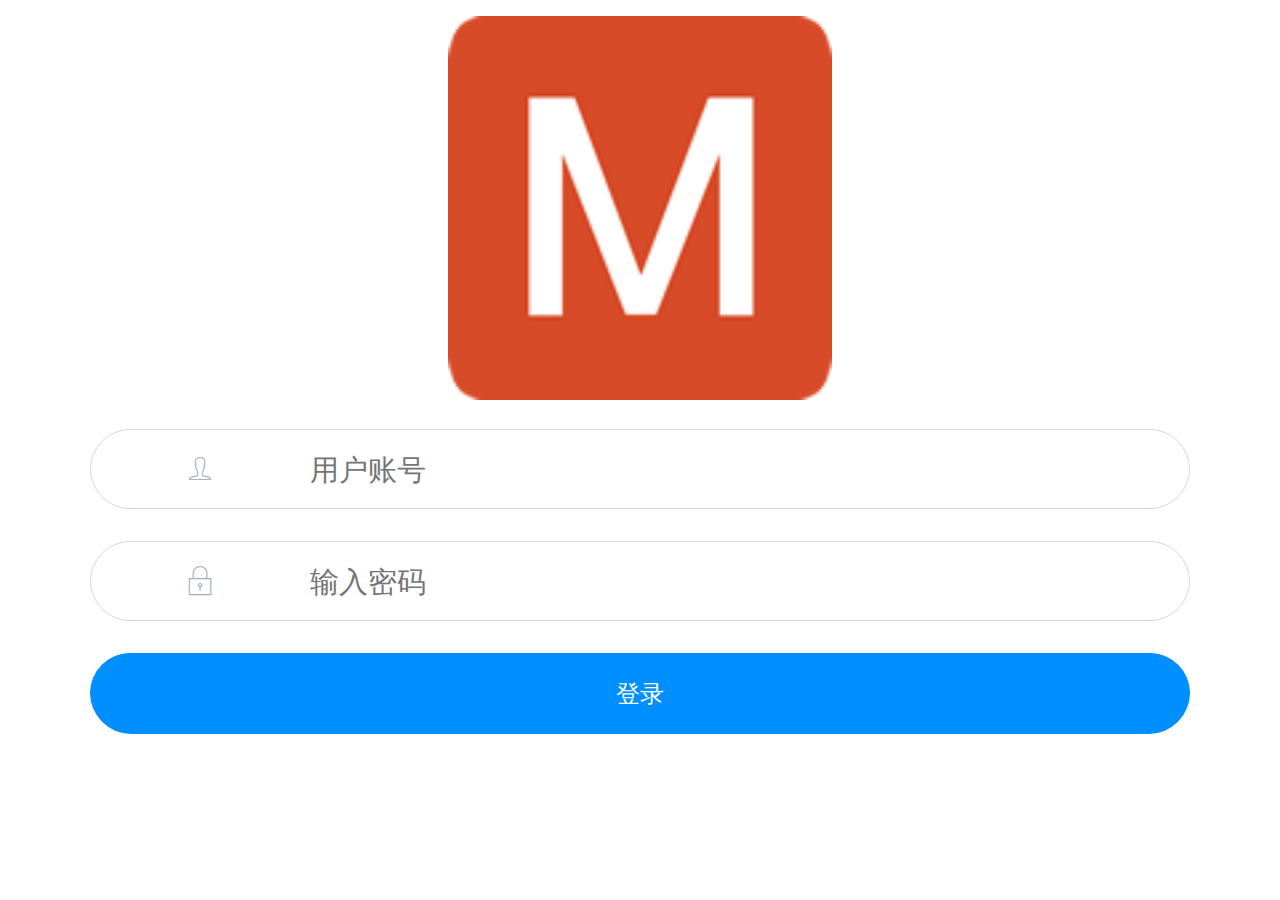
<file: mAPP/login.html>
<!doctype html>
<html>

	<head>
		<meta charset="UTF-8">
		<title>登录</title>
		<script type="text/javascript" src="js/fontSize.js" ></script>
		<meta name="viewport" content="width=device-width,initial-scale=1,minimum-scale=1,maximum-scale=1,user-scalable=no" />
		<link href="css/mui.min.css" rel="stylesheet" />
		<link rel="stylesheet" href="css/style.css" />
		<style>
			html,
			body {
				background-color: #FFFFFF;
				height: 100%;
			}
			.mui-bar{background-color: #FFFFFF;}
			.mui-bar-nav{-webkit-box-shadow: none;box-shadow: none;}
			.mui-content { text-align: center; background-color: white; height: 100%; }  
			.logo { width: 30%; margin-top: .2rem; }  
			.input { background-color: white; border: solid 1px #AAAAAA; border-radius: 30px; width: 80%; height: 0.9rem; display: inline-flex; margin: 0 auto; margin-top: 0.3rem; }  
			.input img { width: 0.50rem; height: 0.50rem; margin: auto 0px; margin-left: 15px; }  
			.input input { border: none; height: 100%; margin: auto 0px; margin-left: 0px; margin-right: 20px; padding-left: 5px; }  
			.userLogin {border: none;background-color: #008FFF;font-size: .3rem; width: 100%; height: 1rem; text-align: center; border-radius: 100px; }
			
			.middle-func{padding-bottom: 1.5rem;}
			.middle-func div{background:white;height:1rem;line-height: 1rem;width: 86%; margin-left: 7%; margin-top:.3rem;margin-bottom:.4rem;text-align: center; border-radius: 100px; border: 1px solid #d7d7d7;}
			.middle-func input[type=text], 
			.middle-func input[type=password]{padding: .1rem 0;font-size:.36rem;border: none;width: 70%; float: right; margin: .2rem 10% .2rem 0; height: .6rem;line-height: 1.6;}
			.middle-func .iconfont,.middle-func .mui-icon{color:#a6b0bd;font-size: .45rem;margin-top: .25rem;}
			.middle-func .user-div{border: 1px solid #008FFF; background: #008FFF;}
			.middle-func .doct-div{ border: 1px solid #008FFF; background: white;}
			
		</style>
	</head>

	<body>
		<div class="mui-content">
			<img class="logo" src="images/logo.png" />
			<div class="middle-func">
				<div>
					<span class="mui-icon mui-icon-person"></span>
					<input id="mobilePhone" type="text" class="" placeholder="用户账号"/>
				</div>
				<div>
					<span class="mui-icon mui-icon-locked"></span>
					<input type="passWord" class="" id="passWord" placeholder="输入密码"/>
				</div>
				<div class="user-div">
				<button id="userLogin" class="userLogin mui-btn mui-btn-primary" data-loading-text="正在登录...">
					登录
				</button>
				</div>
			</div>
		</div>
	<body>
		<script src="js/mui.min.js"></script>
		<script type="text/javascript">
			mui.init()
			mui.plusReady(function(){
				document.querySelector("#userLogin").addEventListener('tap',function(){
					console.log("ddd")
					plus.webview.getSecondWebview().close();
				})
				setTimeout(function(){
					plus.navigator.closeSplashscreen();
				},5000)
			})
		</script>
	</body>

</html>
</file>
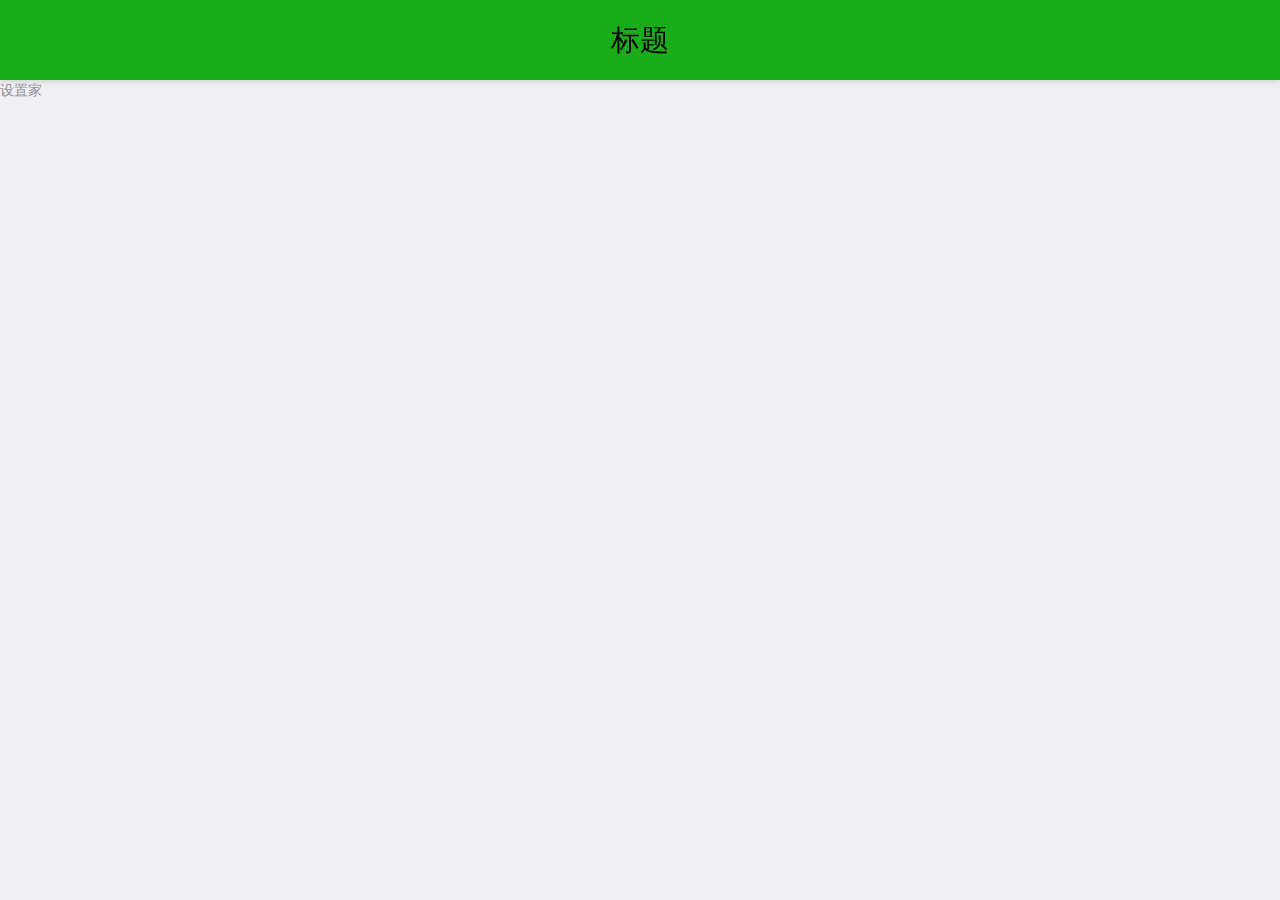
<file: mAPP/html/setting.html>
<!DOCTYPE html>
<html>

	<head>
		<meta charset="utf-8">
		<title>Hello MUI</title>
		<meta name="viewport" content="width=device-width, initial-scale=1,maximum-scale=1,user-scalable=no">
		<meta name="apple-mobile-web-app-capable" content="yes">
		<script type="text/javascript" src="../js/fontSize.js" ></script>
		<meta name="apple-mobile-web-app-status-bar-style" content="black">
		<link rel="stylesheet" href="../css/mui.min.css">
		<link rel="stylesheet" href="../css/style.css" />
		<style>
			html,body {
				background-color: #efeff4;
			}
			.title{
				margin: 20px 15px 10px;
				color: #6d6d72;
				font-size: 15px;
			}
			 .oa-contact-cell.mui-table .mui-table-cell {
				padding: 11px 0;
				vertical-align: middle;
			}
			
			.oa-contact-cell {
				position: relative;
				margin: -11px 0;
			}
	
			.oa-contact-avatar {
				width: 75px;
			}
			.oa-contact-avatar img {
				border-radius: 50%;
			}
			.oa-contact-content {
				width: 100%;
			}
			.oa-contact-name {
				margin-right: 20px;
			}
			.oa-contact-name, oa-contact-position {
				float: left;
			}
		</style>
	</head>

	<body>
		<header class="mui-bar mui-bar-nav">
		    <h1 class="mui-title">标题</h1>
		</header>
		<div class="mui-content">
			<p>设置家</p>
		</div>
	</body>
	<script src="../js/mui.min.js"></script>
	<script>
		mui.init({
			swipeBack:true //启用右滑关闭功能
		});
	</script>
</html>
</file>
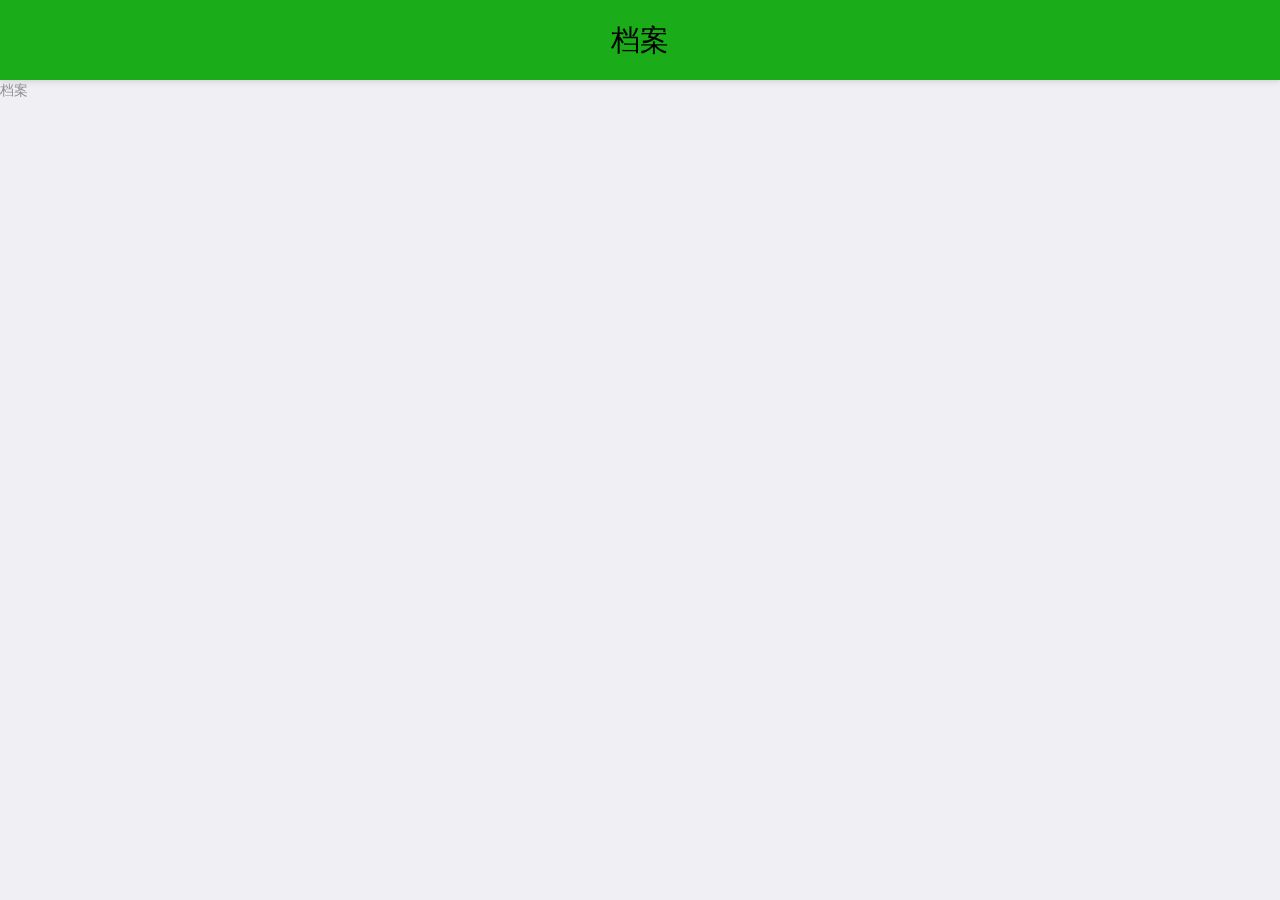
<file: mAPP/html/sign_agreenment.html>
<!DOCTYPE html>
<html>

	<head>
		<meta charset="utf-8">
		<title>Hello MUI</title>
		<meta name="viewport" content="width=device-width, initial-scale=1,maximum-scale=1,user-scalable=no">
		<meta name="apple-mobile-web-app-capable" content="yes">
		<meta name="apple-mobile-web-app-status-bar-style" content="black">
		<script type="text/javascript" src="../js/fontSize.js" ></script>
		<link rel="stylesheet" href="../css/mui.min.css">
		<link rel="stylesheet" href="../css/style.css" />
		<style>
			html, body { background-color: #efeff4; }
		</style>
	</head>

	<body>
		<header class="mui-bar mui-bar-nav">
		    <h1 class="mui-title">档案</h1>
		</header>
		<div id="pullrefresh" class="mui-content mui-scroll-wrapper">
			<div class="mui-scroll">
				<p>档案</p>
			</div>
		</div>
		<script src="../js/mui.min.js"></script>
		<script>
			mui.init();
			function pullupRefresh() {
			}
		</script>
	</body>

</html>
</file>
<file: mAPP/css/style.css>
/*灰色字体颜色*/
.font-color-gray {
	color: #8f8f94;
}

/*底部border线条颜色*/
.border-bottom-line {
	border-bottom: solid 1px #d4d4d4;
}

/*pick 样式适配大小rem*/
.mui-poppicker-header .mui-btn { font-size: .3rem; padding: .1rem .2rem; line-height: 1.5; margin: .1rem .1rem; }
.mui-pciker-list, .mui-pciker-rule { box-sizing: border-box; padding: 0px; margin: 0px; width: 100%; position: absolute; left: 0px; top: 50%; margin-top: -.5rem; height: .9rem; line-height: .9rem; font-size: .3rem; }
.mui-pciker-list li {font-size: .3rem;}

/*标题栏*/
.mui-bar { height: 1rem; }
.mui-title{height: 100%;line-height:1rem ;font-size: .36rem;}
.mui-bar.mui-bar-nav{background-color:  #1AAD19;}/*5ead3e*/
.mui-bar-nav.mui-bar .mui-icon{font-size: .5rem; color: white; }
.mui-bar .mui-icon{padding-top: 0; padding-bottom: 0; top: 50%; transform: translateY(-50%);-webkit-transform: translateY(-50%);}
.mui-bar-nav~.mui-content { padding-top: 1rem; }
.mui-bar button{position: absolute;top: 50%; transform: translateY(-50%);-webkit-transform: translateY(-50%); margin: auto .1rem; font-size: .3rem; right: 0;background-color: #1AAD19; border-color: #1AAD19; color: #FFFFFF; border: solid 1px #FFFFFF; border-radius: 4px;}

/*actionSheet*/
.mui-popover .mui-table-view{font-size: .3rem;}


/*alert弹出框*/
.mui-popup{ width: 5rem;}
.mui-popup-title{font-size: .36rem;}
.mui-popup-title+.mui-popup-text{font-size: .3rem;}
.mui-popup-buttons{height: .7rem;}
.mui-popup-button{height: .7rem;line-height: .7rem;font-size: .3rem;color: #09BB07;}

/*toast消息框*/
.mui-toast-message{font-size: .3rem;padding: .2rem .3rem;}
/*.mui-toast-container{font-size: .3rem;}*/


/*无数据*/
.NoResult{position: absolute;width: 100%;top: 50%;margin: 0;color:#999;font-size: .36rem;text-align: center;}

ul{list-style: none;padding: 0;margin: 0;}
</file>
